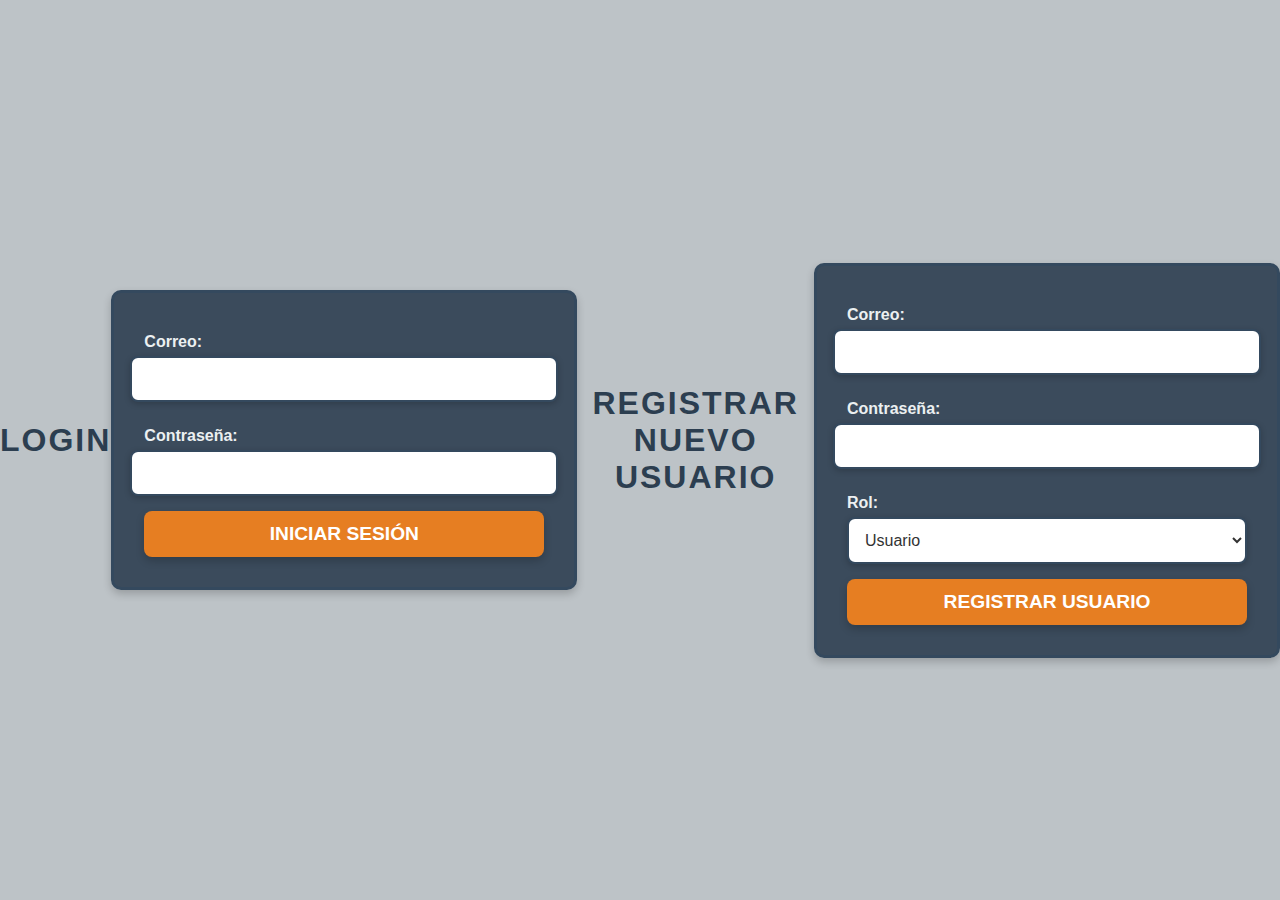
<file: camiones/index.html>
<!DOCTYPE html>
<html lang="es">
<head>
  <meta charset="UTF-8">
  <meta name="viewport" content="width=device-width, initial-scale=1.0"> <!-- Asegura que la página sea responsive -->
  <link rel="stylesheet" href="index.css"> 
  <title>Login y Registro</title> 
</head>
<body>
  <!-- Sección de Login -->
  <h1>Login</h1> 
  <form id="login-form"> <!-- Formulario para iniciar sesión -->
    <label for="correo-login">Correo:</label> 
    <input type="email" id="correo-login" required> 
    
    <label for="pswd-login">Contraseña:</label> 
    <input type="password" id="pswd-login" required> 
    
    <button type="submit">Iniciar Sesión</button>  
    <div id="login-error" class="error" style="display: none; color: red;"></div> 
  </form>

  <!-- Sección de Registro -->
  <h1>Registrar Nuevo Usuario</h1> 
  <form id="register-form"> 
    <label for="correo-register">Correo:</label>  
    <input type="email" id="correo-register" required>  
    
    <label for="pswd-register">Contraseña:</label>  
    <input type="password" id="pswd-register" required>  
    
    <label for="rol-register">Rol:</label>  
    <select id="rol-register" required>  
      <option value="usuario">Usuario</option>  
      <option value="admin">Admin</option>  
    </select>

    <button type="submit">Registrar Usuario</button>  
    <div id="register-success" style="display: none; color: green;"></div>  
    <div id="register-error" style="display: none; color: red;"></div> 
  </form>

  <script src="app.js"></script> 
</body>
</html>
</file>
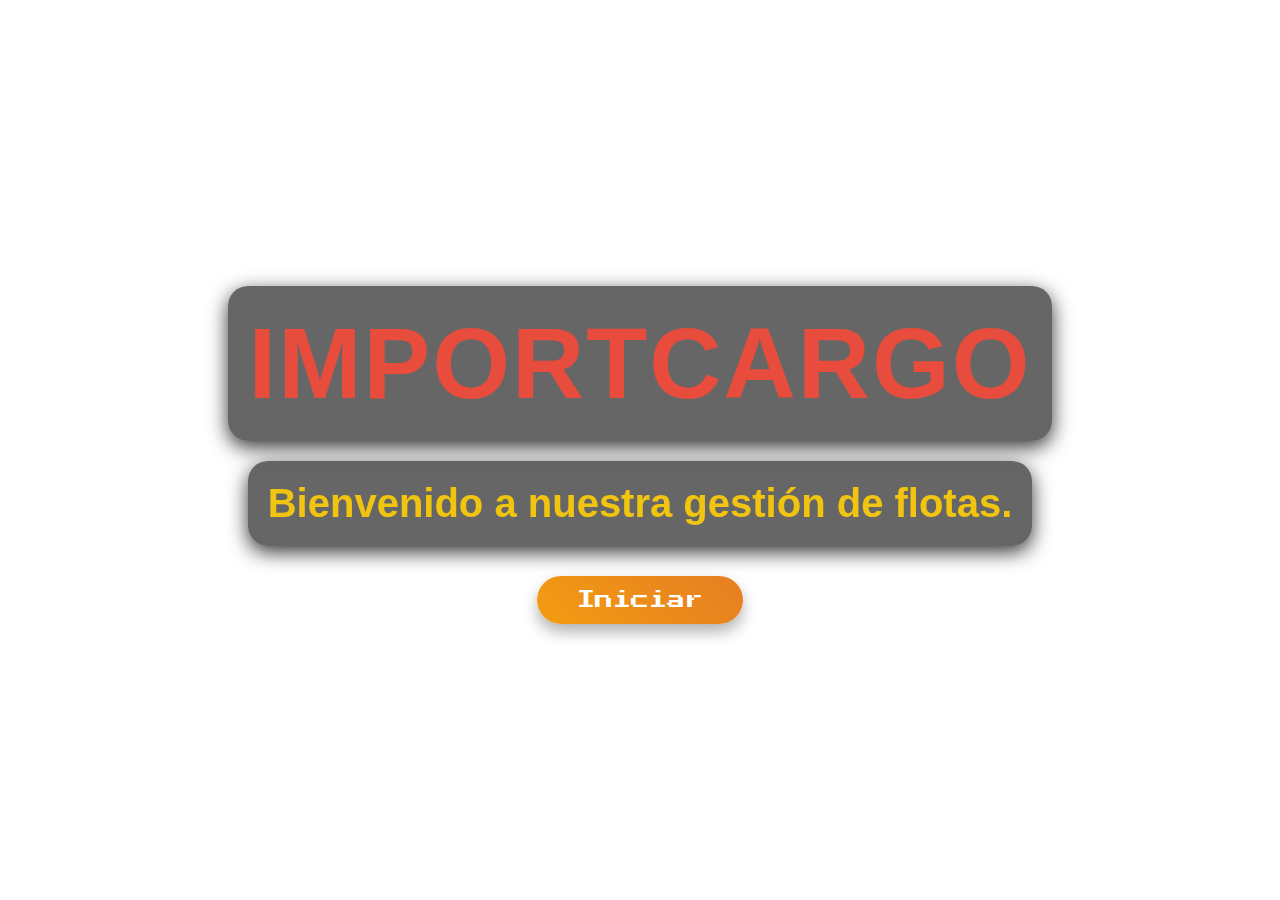
<file: camiones/inicio.html>
<!DOCTYPE html>
<html lang="es">
<head>
  <meta charset="UTF-8"> 
  <meta name="viewport" content="width=device-width, initial-scale=1.0"> <!-- Establece que la página sea responsiva para dispositivos móviles -->
  
  <!-- Enlace a la fuente de Google Fonts -->
  <link href="https://fonts.googleapis.com/css2?family=Press+Start+2P&display=swap" rel="stylesheet">
  
  <link rel="stylesheet" href="./inicio.css">  
  
  <title>Bienvenido</title> 
</head>
<body>

  <!-- Contenedor principal de bienvenida -->
  <div class="bienvenida-container">
    <h1><span class="importcargo">Importcargo</span></h1> 
    <h1>Bienvenido a nuestra gestión de flotas.</h1>  
    <button id="iniciar-btn">Iniciar</button>  
  </div>

  <script>
    document.getElementById('iniciar-btn').addEventListener('click', () => {
      window.location.href = 'index.html';
    });
  </script>

</body>
</html>
</file>
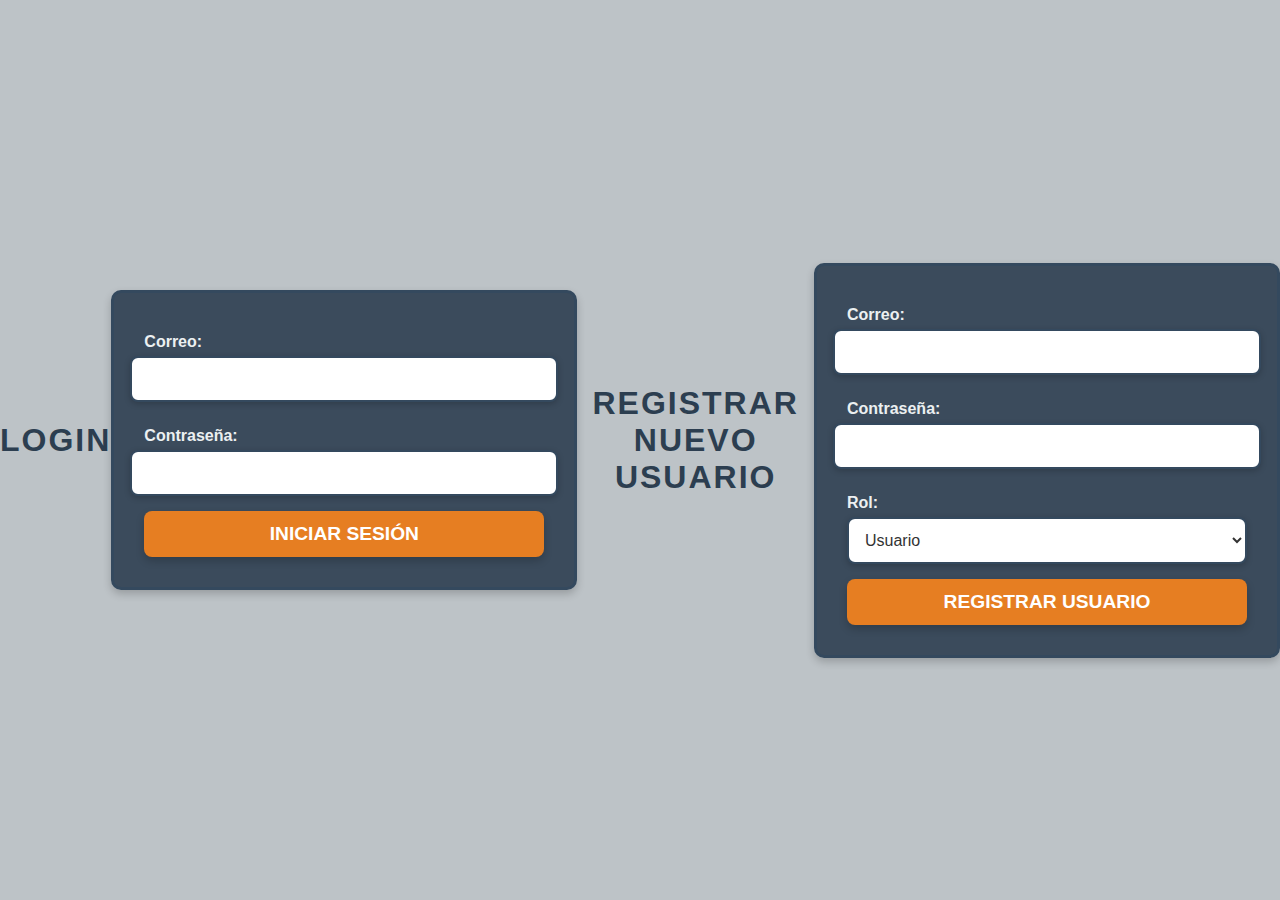
<file: camiones/table.html>
<!DOCTYPE html>
<html lang="es">
<head>
  <meta charset="UTF-8">
  <meta name="viewport" content="width=device-width, initial-scale=1.0">
  <link rel="stylesheet" href="estilos.css">
  <title>Camiones</title>
</head>
<body>
  <header>
    <h1 class="titulo1">Nuestros Camiones</h1>
    <p id="nombre-usuario">Bienvenido, usuario</p>
  </header>

  <!-- Campo de búsqueda encima de la lista de camiones -->
  <input type="text" id="busqueda" placeholder="Buscar camión por matrícula, modelo o tipo" />

  <div id="tarjetas-container" class="tarjetas-container"></div>

  <section id="agregar-camion">
    <h2>Agregar un Camión</h2>
    <form id="camion-form">
      <label for="matricula">Matrícula:</label>
      <input type="text" id="matricula" required>
    
      <label for="modelo">Modelo:</label>
      <input type="text" id="modelo" required>
    
      <label for="tipo">Tipo:</label>
      <select id="tipo" required>
        <option value="LONA">Lona</option>
        <option value="FRIGO">Frigorífico</option>
        <option value="CAJA">Caja</option>
      </select>
    
      <label for="imagen">URL de Imagen:</label>
      <input type="url" id="imagen" required>
    
      <button type="submit">Agregar Camión</button>
    </form>
  </section>

  <footer>
    <button id="logout-btn">Cerrar Sesión</button>
  </footer>

  <script src="app.js"></script>
</body>
</html>
</file>
<file: camiones/index.css>
/* Variables de color para un tema industrial */
:root {
    --primary-color: #2C3E50; /* Gris oscuro metálico */
    --secondary-color: #E67E22; /* Naranja, como los colores de camiones de construcción */
    --button-hover-color: #D35400; /* Naranja más oscuro al hacer hover */
    --background-color: #BDC3C7; /* Gris claro metálico */
    --text-color: #ECF0F1; /* Texto claro */
    --form-background: rgba(44, 62, 80, 0.9); /* Fondo oscuro semi-transparente */
    --input-focus-color: #E67E22; /* Color de borde en input, similar a señalización */
    --border-color: #34495E; /* Gris oscuro para bordes */
    --shadow-color: rgba(0, 0, 0, 0.2); /* Sombra suave */
  }
  
  /* Estilos generales */
  body {
    font-family: 'Arial', sans-serif;
    background-color: var(--background-color);
    margin: 0;
    padding: 0;
    display: flex;
    justify-content: center;
    align-items: center;
    height: 100vh;
    text-align: center;
    background-image: url('https://example.com/your-truck-background-image.jpg'); /* Imagen de fondo de camión (puedes poner una URL real de una imagen) */
    background-size: cover;
    background-position: center;
  }
  
  /* Títulos */
  h1 {
    font-size: 2rem;
    color: var(--primary-color);
    margin-bottom: 20px;
    text-transform: uppercase;
    letter-spacing: 2px;
    font-weight: bold;
    margin-top: 0; /* Sin margen superior */
    margin-bottom: 20px; /* Espacio entre el título y el formulario */
  }
  
  /* Formularios */
  form {
    background-color: var(--form-background);
    padding: 30px;
    border-radius: 10px;
    max-width: 400px;
    width: 100%;
    box-shadow: 0 4px 8px var(--shadow-color);
    margin: 20px 0;
    border: 3px solid var(--border-color);
    display: flex;
    flex-direction: column;
    align-items: center;
  }
  
  /* Estilo de etiquetas */
  form label {
    font-size: 1rem;
    color: var(--text-color);
    display: block;
    margin: 10px 0 5px;
    font-weight: bold;
    width: 100%;
    text-align: left;
  }
  
  /* Estilo de campos de entrada y selección */
  form input,
  form select {
    width: 100%; /* Aseguramos que los campos tengan el mismo tamaño */
    padding: 12px;
    margin-bottom: 15px;
    border: 2px solid var(--border-color);
    border-radius: 8px;
    font-size: 1rem;
    color: #333;
    background-color: #fff;
    box-shadow: 0 2px 6px var(--shadow-color);
  }
  
  /* Estilo al hacer foco en los campos */
  form input:focus,
  form select:focus {
    outline: none;
    border: 2px solid var(--input-focus-color);
    box-shadow: 0 0 8px var(--input-focus-color);
  }
  
  /* Estilo de los botones */
  form button {
    width: 100%;
    padding: 12px;
    font-size: 1.2rem;
    color: #fff;
    background-color: var(--secondary-color);
    border: none;
    border-radius: 8px;
    cursor: pointer;
    transition: background-color 0.3s ease;
    box-shadow: 0 4px 8px var(--shadow-color);
    text-transform: uppercase;
    font-weight: bold;
  }
  
  /* Efecto de hover en los botones */
  form button:hover {
    background-color: var(--button-hover-color);
  }
  
  /* Mensajes de error y éxito */
  .error {
    margin-top: 10px;
    font-size: 1rem;
    color: red;
  }
  
  .success {
    margin-top: 10px;
    font-size: 1rem;
    color: green;
  }
  
  /* Estilo del formulario de registro */
  #register-form {
    margin-top: 40px;
  }
  
  /* Espaciado entre los formularios de login y registro */
  h1 + form {
    margin-top: 40px;
  }
  
  /* Diseño para el mensaje de éxito o error en el registro */
  #register-success,
  #register-error {
    font-size: 1rem;
    margin-top: 10px;
  }
  
  #login-error,
  #register-success,
  #register-error {
    display: none;
  }
  
  /* Aseguramos que los formularios estén bien alineados uno encima del otro */
  #login-form {
    margin-top: 0; /* Aseguramos que el formulario de login no tenga margen superior */
  }
  
  #register-form {
    margin-top: 40px; /* Margen entre el formulario de login y el de registro */
  }
</file>
<file: camiones/inicio.css>
/* Estilos generales */
body {
  font-family: 'Roboto', sans-serif;
  margin: 0;
  padding: 0;
  color: #fff;
  display: flex;
  justify-content: center;
  align-items: center;
  height: 100vh;
  flex-direction: column;
  text-align: center;
  position: relative; /* Necesario para el fondo */
}

/* Fondo desenfocado */
body::before {
  content: "";
  position: absolute;
  top: 0;
  left: 0;
  width: 100%;
  height: 100%;
  background: url('https://noticias.coches.com/wp-content/uploads/2018/12/Image00001-3.jpg') no-repeat center center fixed;
  background-size: cover;
  filter: blur(8px); /* Aplica el desenfoque al fondo */
  z-index: -1; /* Asegura que el fondo quede detrás del contenido */
}

/* Contenedor principal */
.bienvenida-container {
  width: 100%;
  display: flex;
  flex-direction: column;
  justify-content: center;
  align-items: center;
}

/* Burbuja de texto */
.bienvenida-container h1 {
  font-size: 40px;
  color: #f1c40f;
  margin-bottom: 10px;
  font-weight: bold;
  padding: 20px;
  background-color: rgba(0, 0, 0, 0.6); /* Fondo semitransparente */
  border-radius: 20px; /* Bordes redondeados */
  box-shadow: 0 6px 20px rgba(0, 0, 0, 0.8); /* Sombra más fuerte */
  max-width: 80%; /* Asegura que no ocupe toda la pantalla */
  margin: 10px;
  text-align: center;
  backdrop-filter: blur(10px); /* Desenfoque del fondo detrás del texto */
  -webkit-backdrop-filter: blur(10px); /* Soporte para Safari */
}

/* Título y efecto de "Importcargo" */
h1 {
  font-size: 40px;
  color: #f1c40f;
  margin-bottom: 10px;
  font-weight: bold;
}

.importcargo {
  font-size: 2.5em; /* Reducción del tamaño para evitar superposición */
  color: #e74c3c; /* Rojo sólido */
  text-transform: uppercase;
  letter-spacing: 2px; /* Espaciado de letras más moderado */
  display: inline-block;
  position: relative;
  animation: pulse 1.5s ease-in-out infinite; /* Pulsación solo, eliminamos el efecto glow */
}

/* Animaciones */
@keyframes pulse {
  0% { transform: scale(1); }
  50% { transform: scale(1.05); } /* Pulsación más sutil */
  100% { transform: scale(1); }
}


/* Botón de iniciar */
#iniciar-btn {
  font-family: 'Press Start 2P', cursive;
  font-size: 18px;
  padding: 15px 40px;
  background: linear-gradient(45deg, #f39c12, #e67e22);
  color: #fff;
  border: none;
  border-radius: 25px;
  cursor: pointer;
  box-shadow: 0 8px 15px rgba(0, 0, 0, 0.3);
  transition: transform 0.3s, box-shadow 0.3s;
  margin-top: 20px;
}

#iniciar-btn:hover {
  transform: translateY(-5px);
  box-shadow: 0 12px 25px rgba(0, 0, 0, 0.5);
  background: linear-gradient(45deg, #e67e22, #f39c12);
}

/* Campos de formulario */
input[type="email"], input[type="password"] {
  width: 100%;
  padding: 15px;
  margin-bottom: 20px;
  border: 1px solid #7f8c8d;
  border-radius: 8px;
  font-size: 16px;
  background-color: rgba(255, 255, 255, 0.2);
  color: #ecf0f1;
  transition: border-color 0.3s, background-color 0.3s;
}

input[type="email"]:focus, input[type="password"]:focus {
  outline: none;
  border-color: #f39c12;
  background-color: rgba(255, 255, 255, 0.5);
}

input[type="email"]::placeholder, input[type="password"]::placeholder {
  color: #bdc3c7;
}

/* Botón genérico */
button.button {
  margin-top: 20px;
  width: auto;
  padding: 15px 30px;
  background: #f39c12;
  color: black;
  border: 2px solid black;
  border-radius: 8px;
  font-size: 18px;
  font-weight: bold;
  cursor: pointer;
  transition: background-color 0.3s, transform 0.3s;
}

button.button:hover {
  background-color: #e67e22;
  transform: translateY(-3px);
  box-shadow: 0 6px 15px rgba(0, 0, 0, 0.3);
}

/* Enlace de registro */
.register-link {
  margin-top: 20px;
  font-size: 14px;
}

.register-link a {
  color: #f1c40f;
  text-decoration: none;
  font-weight: bold;
  transition: color 0.3s;
}

.register-link a:hover {
  color: #f39c12;
}

/* Imagen decorativa */
img {
  margin-top: 30px;
  width: 100%;
  max-width: 350px;
  border-radius: 10px;
  box-shadow: 0 4px 20px rgba(0, 0, 0, 0.3);
  transition: transform 0.5s;
}

img:hover {
  transform: scale(1.1);
}

/* Animación de contenedor */
@keyframes fadeIn {
  from { opacity: 0; transform: translateY(-20px); }
  to { opacity: 1; transform: translateY(0); }
}

#inicio {
  animation: fadeIn 1s ease-out;
}
</file>
<file: camiones/estilos.css>
/* estilos.css */

/* Reset global */
* {
  margin: 0;
  padding: 0;
  box-sizing: border-box;
}

/* Colores generales */
:root {
  --primary-color: #2c3e50;  /* Azul oscuro metálico */
  --secondary-color: #e74c3c; /* Rojo brillante */
  --background-color: #34495e; /* Gris metálico */
  --card-bg-color: rgba(255, 255, 255, 0.9);
  --text-color: #ffffff;
  --highlight-color: #f39c12; /* Amarillo metálico */
  --button-hover-color: #e67e22;
}

/* Fondo y estructura general */
body {
  background-color: var(--background-color);
  color: var(--text-color);
  font-family: 'Arial', sans-serif;
  min-height: 100vh;
  display: flex;
  flex-direction: column;
  align-items: center;
  background-image: url('https://cdn.pixabay.com/photo/2017/05/18/20/16/truck-2322281_1280.jpg');
  background-size: cover;
  background-position: center;
  background-attachment: fixed;
  padding: 20px;
}

/* Encabezados */
header {
  text-align: center;
  margin-bottom: 40px;
}

h1 {
  font-size: 3.2rem;  /* Aumentar tamaño */
  font-weight: bold;  /* Hacer negrita */
  color: var(--secondary-color);
  margin-bottom: 10px;
  text-shadow: 4px 4px 10px rgba(0, 0, 0, 0.8);  /* Sombra más fuerte */
  text-transform: uppercase;
}

p {
  font-size: 1.2rem;
  margin-bottom: 20px;
  color: rgba(255, 255, 255, 0.8);
}

h2 {
  font-size: 1.8rem;
  font-weight: bold;
  color: var(--highlight-color);  /* Amarillo metálico */
  margin-bottom: 20px;
  text-align: center;
  text-shadow: 2px 2px 6px rgba(0, 0, 0, 0.6);  /* Sombra sutil */
}

/* Campo de búsqueda */
#busqueda {
  width: 100%;
  max-width: 500px;
  padding: 12px 20px;
  margin: 20px auto;
  border-radius: 8px;
  border: 1px solid var(--highlight-color);  /* Añadir borde amarillo */
  font-size: 1.2rem;
  background-color: rgba(255, 255, 255, 0.8);
  color: #333;
}

#busqueda:focus {
  outline: none;
  border: 2px solid var(--secondary-color);
}

/* Contenedor de tarjetas */
.tarjetas-container {
  display: flex;
  flex-wrap: wrap;
  gap: 20px;
  justify-content: center;
  margin-top: 20px;
}



/* Tarjeta */
.tarjeta {
  background-color: var(--card-bg-color);
  border-radius: 15px;
  box-shadow: 0 4px 8px rgba(0, 0, 0, 0.4);
  overflow: hidden;
  max-width: 220px;
  text-align: center;
  transition: transform 0.3s ease, box-shadow 0.3s ease;
  margin-bottom: 40px;
}

.tarjeta:hover {
  transform: translateY(-5px);
  box-shadow: 0 6px 12px rgba(0, 0, 0, 0.5);
}

.tarjeta img {
  width: 100%;
  height: 150px;
  object-fit: cover;
  border-bottom: 4px solid var(--secondary-color);
}

.tarjeta h3 {
  font-size: 1.5rem;  /* Aumentar tamaño */
  font-weight: bold;  /* Hacer negrita */
  color: var(--primary-color);
  margin: 10px 0;
  text-shadow: 2px 2px 4px rgba(0, 0, 0, 0.7);  /* Sombra sutil para destacar */
}

.tarjeta p {
  font-size: 1.1rem;
  margin: 10px;
  color: #333;
  font-weight: 500;  /* Resaltar más el texto */
}

/* Formulario */
#camion-form {
  background-color: rgba(146, 32, 32, 0.8);
  padding: 20px;
  border-radius: 10px;
  box-shadow: 0 4px 8px rgba(0, 0, 0, 0.2);
  width: 100%;
  max-width: 400px;
  margin: 0 auto;
}

#camion-form label {
  font-weight: bold;
  margin-top: 10px;
  display: block;
}

#camion-form input, 
#camion-form select {
  width: 100%;
  padding: 12px;
  margin: 8px 0;
  border-radius: 5px;
  border: 1px solid var(--primary-color);
}

#camion-form button {
  background-color: var(--secondary-color);
  color: #fff;
  padding: 12px 20px;
  font-size: 1.2rem;
  border: none;
  border-radius: 5px;
  cursor: pointer;
  margin-top: 15px;
}

#camion-form button:hover {
  background-color: var(--button-hover-color);
}

/* Botón de eliminar camión */
.eliminar-btn {
  background-color: #e74c3c;  /* Rojo brillante */
  color: white;
  padding: 12px 25px;
  font-size: 1.2rem;
  border: none;
  border-radius: 5px;
  cursor: pointer;
  margin-top: 10px;
  transition: background-color 0.3s ease, transform 0.2s ease;
  box-shadow: 0 4px 8px rgba(0, 0, 0, 0.3);
}

/* Efecto hover */
.eliminar-btn:hover {
  background-color: #c0392b;  /* Rojo más oscuro */
  transform: scale(1.05);  /* Agrandar ligeramente al pasar el ratón */
}

/* Efecto de foco */
.eliminar-btn:focus {
  outline: none;
  box-shadow: 0 0 8px rgba(231, 76, 60, 0.8);  /* Resalta con un brillo rojo */
}

/* Footer */
footer {
  margin-top: 40px;
}

#logout-btn {
  background-color: var(--primary-color);
  color: #fff;
  padding: 10px 20px;
  font-size: 1.1rem;
  border: none;
  border-radius: 5px;
  cursor: pointer;
}

#logout-btn:hover {
  background-color: var(--secondary-color);
}
</file>
